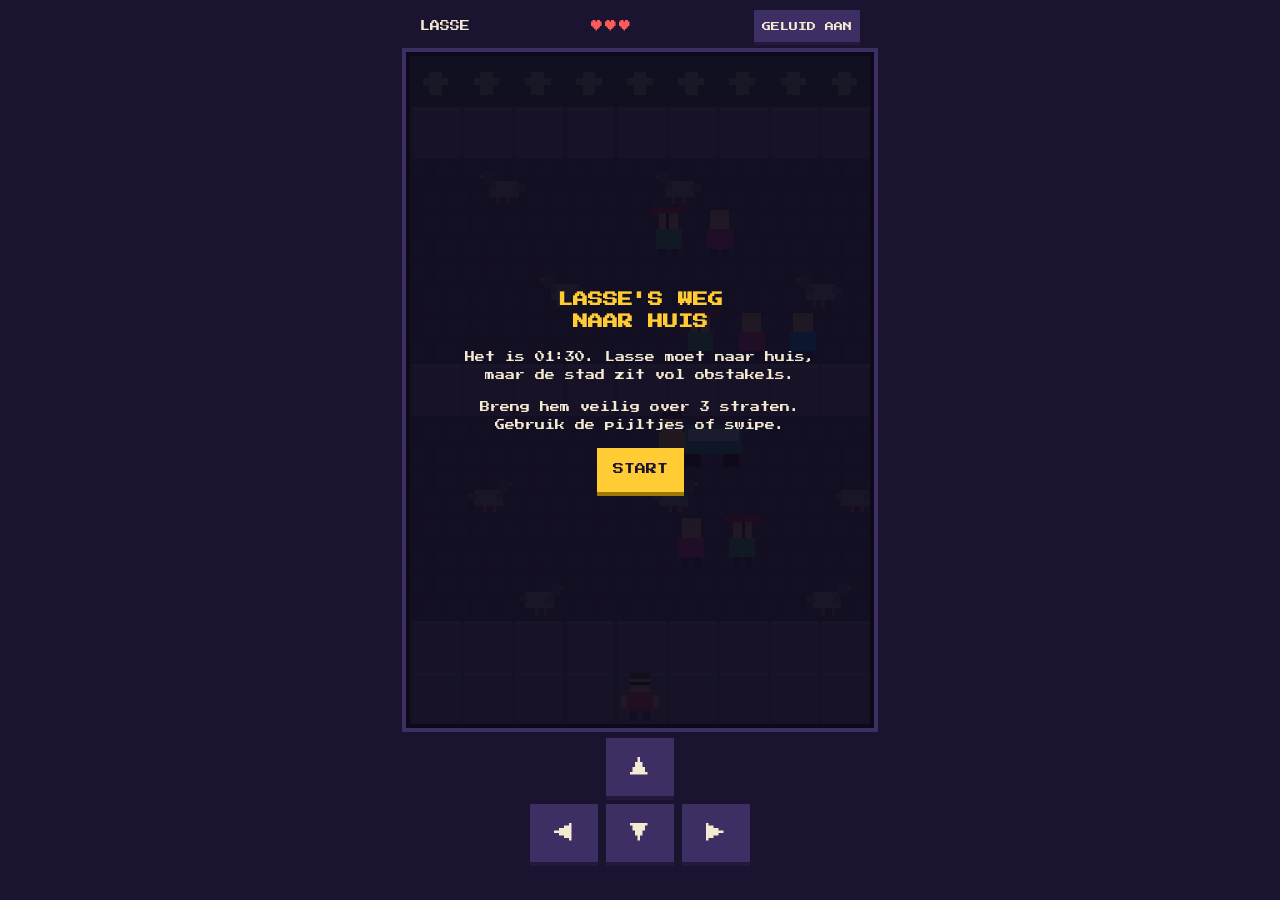
<file: index.html>
<!doctype html>
<html lang="nl">
<head>
<meta charset="utf-8">
<meta name="viewport" content="width=device-width, initial-scale=1, maximum-scale=1, user-scalable=no">
<title>Lasse's weg naar huis</title>
<link rel="preconnect" href="https://fonts.googleapis.com">
<link href="https://fonts.googleapis.com/css2?family=Press+Start+2P&display=swap" rel="stylesheet">
<style>
:root{--bg:#1b1430;--ink:#f4ead2;--accent:#ffcc33;--panel:#3d2f63;--shadow:#22193b}
*{box-sizing:border-box}
html,body{margin:0;height:100%;background:var(--bg);color:var(--ink);font-family:'Press Start 2P',ui-monospace,Menlo,monospace;-webkit-user-select:none;user-select:none;-webkit-tap-highlight-color:transparent}
body{display:flex;flex-direction:column;align-items:center;padding:10px 8px 14px;gap:10px;overflow:hidden;touch-action:none}
#hud{display:flex;justify-content:space-between;align-items:center;font-size:10px;gap:10px;width:100%;max-width:440px;min-height:28px}
#hearts{color:#ff5a5a;font-size:12px;letter-spacing:2px}
#mute{font-family:inherit;font-size:9px;background:var(--panel);color:var(--ink);border:0;padding:8px;min-height:32px;box-shadow:0 3px 0 var(--shadow);touch-action:manipulation}
#wrap{position:relative;flex:0 0 auto}
canvas{display:block;image-rendering:pixelated;image-rendering:crisp-edges;border:4px solid #000;box-shadow:0 0 0 4px var(--panel)}
#overlay{position:absolute;inset:0;display:flex;flex-direction:column;align-items:center;justify-content:center;text-align:center;gap:14px;padding:16px;background:rgba(15,10,30,.92);font-size:10px;line-height:1.8;overflow:auto}
#overlay.hidden{display:none}
h1{font-size:15px;color:var(--accent);margin:0;line-height:1.5}
p{margin:0}
.btn{font-family:inherit;font-size:11px;background:var(--accent);color:#1b1430;border:0;padding:12px 16px;min-height:44px;box-shadow:0 4px 0 #a07a00;cursor:pointer;touch-action:manipulation}
.btn.alt{background:#8fd3ff;box-shadow:0 4px 0 #3b7fa8}
.btn:active{transform:translateY(3px);box-shadow:0 1px 0 #a07a00}
#pad{display:grid;grid-template-columns:repeat(3,68px);grid-template-rows:repeat(2,58px);gap:8px}
#pad button{font-family:inherit;font-size:20px;background:var(--panel);color:var(--ink);border:0;box-shadow:0 4px 0 var(--shadow);touch-action:manipulation;cursor:pointer}
#pad button:active{transform:translateY(3px);box-shadow:0 1px 0 var(--shadow)}
#pad .up{grid-column:2;grid-row:1}#pad .left{grid-column:1;grid-row:2}#pad .down{grid-column:2;grid-row:2}#pad .right{grid-column:3;grid-row:2}
.frag{border:3px solid var(--accent);padding:14px 12px;background:#000;max-width:300px;display:flex;flex-direction:column;gap:6px}
.frag .lbl{color:#8fd3ff}
.frag .big{font-size:34px;color:var(--accent);line-height:1.3}
.small{font-size:8px;color:#bfb4d9}
</style>
</head>
<body>
<div id="hud">
  <span id="lvl">LASSE</span>
  <span id="hearts" aria-label="levens"></span>
  <button id="mute" type="button" aria-label="Geluid aan of uit">GELUID AAN</button>
</div>
<div id="wrap">
  <canvas id="c" aria-label="Spelveld"></canvas>
  <div id="overlay"></div>
</div>
<div id="pad">
  <button class="up" type="button" data-d="up" aria-label="Omhoog">&#9650;</button>
  <button class="left" type="button" data-d="left" aria-label="Links">&#9664;</button>
  <button class="down" type="button" data-d="down" aria-label="Omlaag">&#9660;</button>
  <button class="right" type="button" data-d="right" aria-label="Rechts">&#9654;</button>
</div>
<script>
(function(){
"use strict";
const COLS=9, ROWS=13, T=16, W=COLS*T, H=ROWS*T, SPAN=COLS+6;
const cv=document.getElementById('c'), ctx=cv.getContext('2d');
cv.width=W; cv.height=H;
const ov=document.getElementById('overlay'), hearts=document.getElementById('hearts'), lvlEl=document.getElementById('lvl');

// Fragment (gecodeerd zodat het niet zomaar in de broncode te lezen is)
const FRAG="eyJ0aWpkIjogIjAxOjQ1IiwgImxldHRlciI6ICJFIiwgInRla3N0IjogIlRodWlzLiBab25kZXIgcG9ydGVmZXVpbGxlLiBab25kZXIgc2xldXRlbC4gV2VsIG1ldCBlZW4ga2x1aXNsYWJlbC4ifQ==";
function dec(s){return JSON.parse(new TextDecoder().decode(Uint8Array.from(atob(s),c=>c.charCodeAt(0))));}

const LEVELS=[
 {name:'GROTE MARKT',intro:'01:30. Lasse vertrekt op de Grote Markt. Ontwijk de duiven en de toeristen.',ground:'kassei',
  lanes:[{r:10,t:'duif',len:1,n:3,v:1.0},{r:9,t:'toerist',len:2,n:2,v:-0.9},{r:8,t:'duif',len:1,n:4,v:1.3},{r:7,t:'fietstaxi',len:2,n:2,v:-1.3},
         {r:5,t:'toerist',len:3,n:2,v:0.8},{r:4,t:'duif',len:1,n:3,v:-1.5},{r:3,t:'toerist',len:2,n:2,v:1.1},{r:2,t:'duif',len:1,n:4,v:-1.0}]},
 {name:'DE BOULEVARD',intro:'01:38. Steps, fietsers en plassen. Natte voeten tellen ook als ongeluk.',ground:'asfalt',
  lanes:[{r:10,t:'step',len:1,n:2,v:2.0},{r:9,t:'plas',len:1,n:3,v:0},{r:8,t:'fietser',len:1,n:3,v:-1.6},{r:7,t:'bakfiets',len:2,n:2,v:1.2},
         {r:5,t:'step',len:1,n:3,v:-2.2},{r:4,t:'plas',len:1,n:2,v:0,off:1.5},{r:3,t:'fietser',len:1,n:2,v:1.8},{r:2,t:'bakfiets',len:2,n:2,v:-1.1}]},
 {name:'TRAMSPOREN',intro:'01:43. Laatste stuk! Pas op voor trams, taxi\'s en de nachtbus.',ground:'sporen',
  lanes:[{r:10,t:'taxi',len:2,n:2,v:2.0},{r:9,t:'tram',len:4,n:1,v:-1.4},{r:8,t:'step',len:1,n:3,v:1.7},{r:7,t:'nachtbus',len:3,n:1,v:-1.2},
         {r:5,t:'tram',len:4,n:1,v:1.5},{r:4,t:'taxi',len:2,n:2,v:-2.3},{r:3,t:'nachtbus',len:3,n:1,v:1.0},{r:2,t:'fietser',len:1,n:3,v:-1.6}]}
];
const HIT={duif:'Een duif! Lasse schrikt zich een hoedje.',toerist:'Botsing met een selfiestick.',fietstaxi:'Bijna onder de fietstaxi.',step:'Een step zoeft voorbij. Auw.',
  plas:'Natte voeten! Lasse rilt.',fietser:'Tring tring! Te laat.',bakfiets:'De bakfiets wint.',tram:'Die tram stopt niet voor Lasse.',taxi:'Toeterende taxi!',nachtbus:'De nachtbus was sneller.'};
const SAFE=[1,6,11];

let state='title', level=0, lanes=[], player={x:4,y:12}, lives=3, inv=0, t=0, easy=false, gameovers=0, msg='', msgT=0, shake=0;
let sound=true, actx=null;

function beep(f,d,type){ if(!sound) return; try{ if(!actx) actx=new (window.AudioContext||window.webkitAudioContext)();
  const o=actx.createOscillator(), g=actx.createGain(); o.type=type||'square'; o.frequency.value=f; g.gain.value=0.05;
  o.connect(g); g.connect(actx.destination); const n=actx.currentTime; g.gain.exponentialRampToValueAtTime(0.0001,n+d); o.start(n); o.stop(n+d);}catch(e){} }
function tune(notes){ notes.forEach((f,i)=>setTimeout(()=>beep(f,0.12),i*110)); }

function buildLevel(){
  const L=LEVELS[level]; lanes=L.lanes.map(l=>{ const items=[]; const sp=SPAN/l.n;
    for(let i=0;i<l.n;i++){ items.push({x:-3+i*sp+(l.off||0)+(l.v===0?2:Math.random()*0.8), k:i}); }
    return Object.assign({},l,{items}); });
  player={x:4,y:12}; inv=0.6;
}
function speedMul(){ return easy?0.55:1; }

function move(dx,dy){
  if(state!=='play') return;
  const nx=player.x+dx, ny=player.y+dy;
  if(nx<0||nx>=COLS||ny<0||ny>ROWS-1) return;
  player.x=nx; player.y=ny; beep(dy<0?520:420,0.05);
  if(player.y===0) levelDone();
}
function hit(type){
  if(inv>0) return;
  beep(110,0.3,'sawtooth'); shake=0.3; msg=HIT[type]||'Au!'; msgT=1.8;
  if(!easy) lives--; updateHud();
  if(lives<=0){ gameOver(); return; }
  player={x:4,y:12}; inv=1.2;
}
function levelDone(){
  tune([523,659,784]);
  if(level===LEVELS.length-1){ win(); return; }
  state='between';
  show(`<h1>STRAAT GEHAALD!</h1><p>${LEVELS[level].name} ligt achter Lasse.</p><p>Volgende: ${LEVELS[level+1].name}</p><button class="btn" id="go">VERDER</button>`);
  btn('go',()=>{ level++; startLevel(); });
}
function gameOver(){
  state='over'; gameovers++;
  let h=`<h1>LASSE LIGT PLAT</h1><p>Geen levens meer in deze straat.</p><button class="btn" id="retry">OPNIEUW</button>`;
  if(gameovers>=2 && !easy) h+=`<p class="small">Lukt het niet? Lasse krijgt een sterke koffie:<br>alles gaat trager en je verliest geen levens meer.</p><button class="btn alt" id="easy">MAKKELIJKE MODUS</button>`;
  show(h);
  btn('retry',()=>startLevel());
  btn('easy',()=>{ easy=true; startLevel(); });
}
function win(){
  state='win'; const F=dec(FRAG);
  try{ localStorage.setItem('lasse_done', easy?'easy':'normal'); }catch(e){}
  showFrag(F, easy);
  tune([523,659,784,1047]);
}
function showFrag(F, wasEasy){
  show(`<h1>THUIS!</h1><p>Lasse ploft in zijn bed.<br>Er komt een herinnering terug...</p>
  <div class="frag"><span class="lbl">GEHEUGENFRAGMENT</span><span>TIJDSTIP ${F.tijd}</span><span class="lbl">LETTER</span><span class="big">${F.letter}</span><span>"${F.tekst}"</span></div>
  <p>Maak een screenshot en stuur hem naar de organisatoren.</p><p class="small">Modus: ${wasEasy?'makkelijk':'normaal'}</p>`);
}
function startLevel(){ lives=3; buildLevel(); state='play'; hide(); updateHud(); msg=LEVELS[level].intro; msgT=3; }
function show(h){ ov.innerHTML=h; ov.classList.remove('hidden'); }
function hide(){ ov.classList.add('hidden'); }
function btn(id,fn){ const b=document.getElementById(id); if(b) b.addEventListener('click',e=>{ e.stopPropagation(); fn(); }); }
function updateHud(){ lvlEl.textContent=state==='title'?'LASSE':`${level+1}/3 ${LEVELS[level].name}`; hearts.textContent=easy?'KOFFIE':'♥'.repeat(Math.max(0,lives)); }

// ---------- tekenen ----------
function r(x,y,w,h,c){ ctx.fillStyle=c; ctx.fillRect(Math.round(x),Math.round(y),w,h); }
function ground(row){
  const y=row*T, g=LEVELS[level].ground;
  if(row===0){ r(0,y,W,T,'#24543e'); for(let c=0;c<COLS;c++){ r(c*T+6,y+5,4,7,'#7fd18b'); r(c*T+4,y+7,8,2,'#7fd18b'); }
    if(level===2){ drawBed(4*T-8,y); } return; }
  if(SAFE.includes(row)||row===12){ r(0,y,W,T,'#7c7489'); r(0,y,W,1,'#9d95aa'); for(let c=0;c<COLS;c++) r(c*T,y,1,T,'#6a6277'); return; }
  if(g==='kassei'){ r(0,y,W,T,'#4b4453'); for(let c=0;c<COLS*2;c++){ const ox=(row%2)*4; r(c*8+ox,y+1,6,6,'#5d5566'); r(c*8+4-ox,y+9,6,6,'#5d5566'); } }
  else if(g==='asfalt'){ r(0,y,W,T,'#34343e'); if(row%2===0) for(let c=0;c<COLS;c++) r(c*T+4,y+7,8,2,'#d8d8d8'); }
  else { r(0,y,W,T,'#303039'); r(0,y+4,W,2,'#9a9aa6'); r(0,y+11,W,2,'#9a9aa6'); for(let c=0;c<COLS*2;c++) r(c*8+2,y+3,3,10,'#4a3a2c'); r(0,y+4,W,2,'#9a9aa6'); r(0,y+11,W,2,'#9a9aa6'); }
}
function drawBed(x,y){ r(x,y+3,32,12,'#7a4a2a'); r(x+2,y+4,28,8,'#f2f2f2'); r(x+3,y+5,8,5,'#ffffff'); r(x+12,y+5,17,6,'#4f7fd1'); r(x,y+1,3,14,'#5a341c'); }
function person(x,y,shirt,hat){ r(x+5,y+11,2,4,'#2b2b4a'); r(x+9,y+11,2,4,'#2b2b4a'); r(x+4,y+6,8,6,shirt); r(x+5,y+1,6,5,'#f1c27d'); r(x+5,y+0,6,2,hat||'#4a2c17'); }
function drawItem(type,x,y,len,flip,k){
  ctx.save();
  if(flip){ ctx.translate(Math.round(x)*2+len*T,0); ctx.scale(-1,1); }
  switch(type){
    case 'duif': r(x+3,y+7,9,5,'#9aa0a8'); r(x+11,y+4,3,4,'#6c7380'); r(x+14,y+5,1,1,'#e0a030'); r(x+10,y+8,2,2,'#4f8f6f'); r(x+1,y+8,3,2,'#7c828c'); r(x+6,y+12,1,2,'#d77'); r(x+9,y+12,1,2,'#d77'); break;
    case 'toerist': { const cols=['#e67e22','#2ecc71','#e84393','#00a8ff']; for(let i=0;i<len;i++){ person(x+i*T,y,cols[(k+i)%4],'#e0c068'); } r(x+2,y-1,12,2,'#d63031'); r(x+7,y+1,1,5,'#333'); break; }
    case 'fietstaxi': r(x+2,y+3,18,9,'#16a085'); r(x+3,y+4,16,4,'#a3e4d7'); r(x+20,y+6,6,1,'#333'); person(x+16,y-1,'#f1c40f'); r(x+3,y+12,5,4,'#111'); r(x+15,y+12,5,4,'#111'); r(x+24,y+12,5,4,'#111'); break;
    case 'step': r(x+2,y+13,12,2,'#888'); r(x+1,y+14,3,2,'#111'); r(x+12,y+14,3,2,'#111'); r(x+12,y+3,1,10,'#bbb'); r(x+10,y+3,4,1,'#bbb'); person(x+3,y-1,'#00b894'); break;
    case 'fietser': r(x+1,y+11,5,5,'#111'); r(x+10,y+11,5,5,'#111'); r(x+3,y+10,10,1,'#c0392b'); person(x+3,y-2,'#fdcb6e'); break;
    case 'bakfiets': r(x+2,y+5,14,8,'#8e5a2b'); r(x+3,y+6,12,2,'#b07a45'); r(x+16,y+9,10,1,'#333'); person(x+16,y-2,'#6c5ce7'); r(x+3,y+12,5,4,'#111'); r(x+24,y+12,5,4,'#111'); break;
    case 'plas': r(x+1,y+5,14,8,'#3e6fb0'); r(x+3,y+4,10,10,'#3e6fb0'); r(x+4,y+6,6,2,'#8ec5ff'); r(x+10,y+9,2,1,'#8ec5ff'); break;
    case 'tram': { const L=len*T; r(x,y+1,L,13,'#e6e6e6'); r(x,y+11,L,3,'#c0392b'); for(let i=4;i<L-8;i+=9) r(x+i,y+3,6,5,'#5aa0d0'); r(x+L-6,y+2,5,8,'#2d3436'); r(x+L-2,y+9,2,2,'#ffeaa7'); break; }
    case 'taxi': r(x+1,y+5,30,8,'#f2c230'); r(x+7,y+2,16,4,'#f2c230'); r(x+8,y+3,6,3,'#5aa0d0'); r(x+16,y+3,6,3,'#5aa0d0'); r(x+12,y+0,8,2,'#222'); r(x+4,y+12,6,4,'#111'); r(x+22,y+12,6,4,'#111'); r(x+29,y+7,2,2,'#fff7b0'); break;
    case 'nachtbus': { const L=len*T; r(x,y+1,L,13,'#2e4a8f'); for(let i=3;i<L-6;i+=8) r(x+i,y+3,6,5,'#ffe066'); r(x+4,y+12,6,4,'#111'); r(x+L-10,y+12,6,4,'#111'); r(x+L-2,y+9,2,2,'#fff7b0'); break; }
  }
  ctx.restore();
}
function drawLasse(){
  if(inv>0 && Math.floor(t*12)%2===0) return;
  const wob=Math.sin(t*3)*1.2, x=player.x*T+wob, y=player.y*T;
  r(x+5,y+11,2,4,'#1f3a6b'); r(x+9,y+11,2,4,'#1f3a6b'); r(x+4,y+6,8,6,'#e34b4b'); r(x+2,y+7,2,4,'#f1c27d'); r(x+12,y+7,2,4,'#f1c27d');
  r(x+5,y+1,6,5,'#f1c27d'); r(x+5,y+0,6,2,'#6b3e1e'); r(x+5,y+3,6,1,'#111'); r(x+7,y+3,2,1,'#111');
}
function draw(){
  ctx.save();
  if(shake>0) ctx.translate((Math.random()-0.5)*3,(Math.random()-0.5)*3);
  for(let row=0;row<ROWS;row++) ground(row);
  for(const l of lanes) for(const it of l.items) drawItem(l.t,it.x*T,l.r*T,l.len,l.v<0,it.k);
  drawLasse();
  if(msgT>0 && state==='play'){ r(0,0,W,30,'rgba(0,0,0,0.78)'); ctx.fillStyle='#ffcc33'; ctx.font='6px "Press Start 2P", monospace'; ctx.textAlign='center';
    wrapText(msg,W/2,10,W-10,9); }
  ctx.restore();
}
function wrapText(s,x,y,maxW,lh){ const words=s.split(' '); let line='', yy=y;
  for(const w of words){ const test=line?line+' '+w:w; if(ctx.measureText(test).width>maxW && line){ ctx.fillText(line,x,yy); line=w; yy+=lh; } else line=test; }
  ctx.fillText(line,x,yy); }

// ---------- lus ----------
let last=performance.now();
function loop(now){
  const dt=Math.min(0.05,(now-last)/1000); last=now; t+=dt;
  if(state==='play'){
    for(const l of lanes){ if(!l.v) continue; for(const it of l.items){ it.x+=l.v*speedMul()*dt;
      if(l.v>0 && it.x>COLS+3) it.x-=SPAN; if(l.v<0 && it.x+l.len< -3) it.x+=SPAN; } }
    if(inv>0) inv-=dt;
    const lane=lanes.find(l=>l.r===player.y);
    if(lane){ const a=player.x+0.2, b=player.x+0.8; for(const it of lane.items){ if(b>it.x+0.1 && a<it.x+lane.len-0.1){ hit(lane.t); break; } } }
  }
  if(msgT>0) msgT-=dt; if(shake>0) shake-=dt;
  draw(); requestAnimationFrame(loop);
}

// ---------- invoer ----------
const DIRS={up:[0,-1],down:[0,1],left:[-1,0],right:[1,0]};
document.querySelectorAll('#pad button').forEach(b=>{ b.addEventListener('pointerdown',e=>{ e.preventDefault(); const d=DIRS[b.dataset.d]; move(d[0],d[1]); }); });
addEventListener('keydown',e=>{ const m={ArrowUp:'up',ArrowDown:'down',ArrowLeft:'left',ArrowRight:'right',w:'up',s:'down',a:'left',d:'right'}[e.key];
  if(m){ e.preventDefault(); move(DIRS[m][0],DIRS[m][1]); } });
let sx=0, sy=0;
cv.addEventListener('touchstart',e=>{ const p=e.touches[0]; sx=p.clientX; sy=p.clientY; },{passive:true});
cv.addEventListener('touchend',e=>{ const p=e.changedTouches[0], dx=p.clientX-sx, dy=p.clientY-sy;
  if(Math.max(Math.abs(dx),Math.abs(dy))<20) return; if(Math.abs(dx)>Math.abs(dy)) move(dx>0?1:-1,0); else move(0,dy>0?1:-1); });
document.addEventListener('touchmove',e=>{ if(e.target.closest && !e.target.closest('#overlay')) e.preventDefault(); },{passive:false});
document.getElementById('mute').addEventListener('click',e=>{ sound=!sound; e.currentTarget.textContent=sound?'GELUID AAN':'GELUID UIT'; });

function fit(){
  const padH=document.getElementById('pad').offsetHeight, hudH=document.getElementById('hud').offsetHeight;
  const aw=innerWidth-28, ah=innerHeight-padH-hudH-60;
  const s=Math.max(1,Math.floor(Math.min(aw/W,ah/H)*4)/4);
  cv.style.width=(W*s)+'px'; cv.style.height=(H*s)+'px';
}
addEventListener('resize',fit);

// ---------- start ----------
function title(){
  state='title'; level=0; buildLevel(); updateHud();
  let done=null; try{ done=localStorage.getItem('lasse_done'); }catch(e){}
  show(`<h1>LASSE'S WEG<br>NAAR HUIS</h1><p>Het is 01:30. Lasse moet naar huis,<br>maar de stad zit vol obstakels.</p>
  <p>Breng hem veilig over 3 straten.<br>Gebruik de pijltjes of swipe.</p><button class="btn" id="start">START</button>
  ${done?'<button class="btn alt" id="again">TOON FRAGMENT OPNIEUW</button>':''}`);
  btn('start',()=>{ beep(660,0.1); startLevel(); });
  btn('again',()=>showFrag(dec(FRAG), done==='easy'));
}
title(); fit(); requestAnimationFrame(loop);
if(document.fonts && document.fonts.ready) document.fonts.ready.then(fit);
})();
</script>
</body>
</html>
</file>
